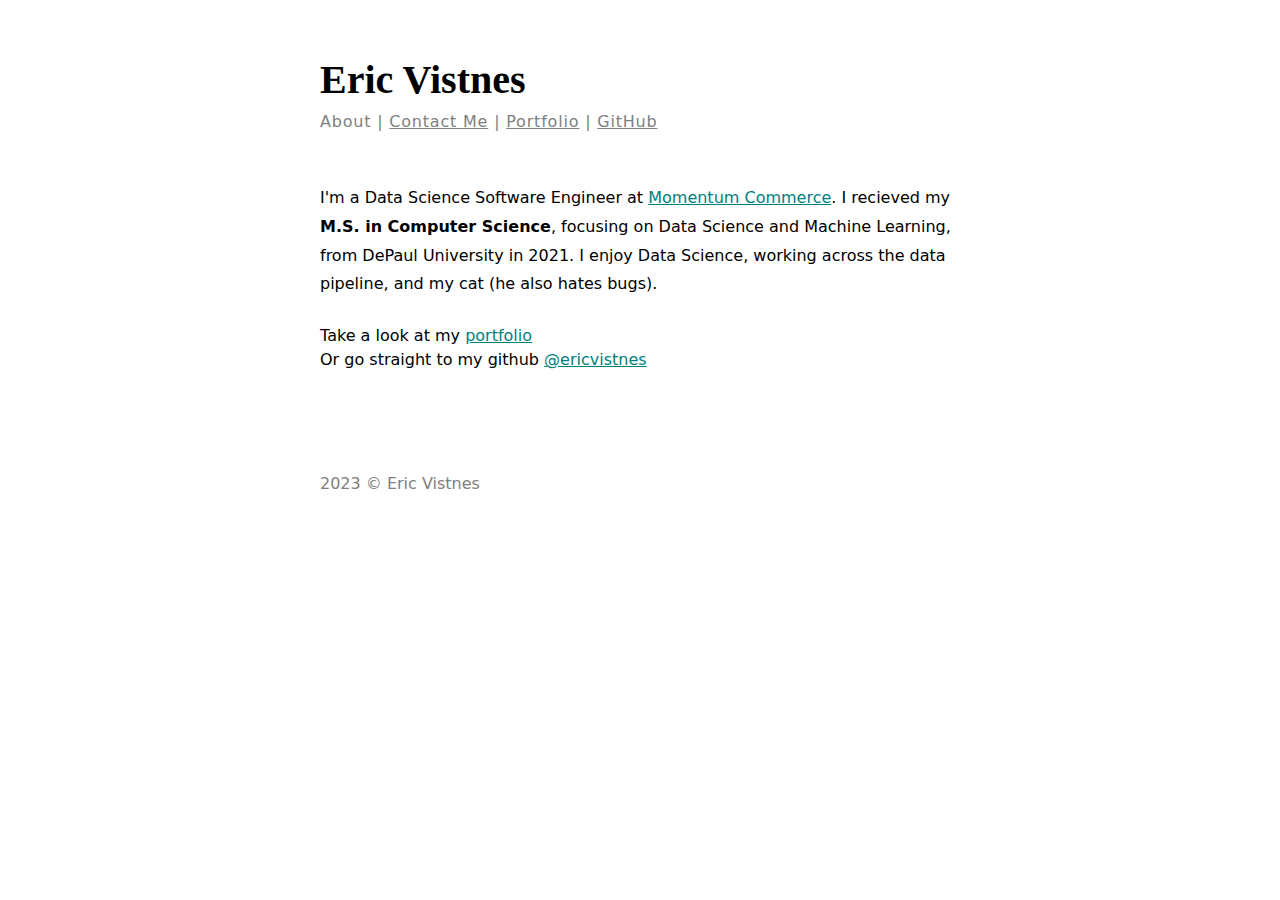
<file: index.html>
<!DOCTYPE html>
<html lang="en">
	<head>
		<meta charset="utf-8">
		<meta name="viewport" content="width=device-width, initial-scale=1">
		<meta property="og:description" content="Personal website and portfolio of Eric Vistnes, M.S. Software Engineer">
		<!-- Global site tag (gtag.js) - Google Analytics -->
		<script async src="https://www.googletagmanager.com/gtag/js?id=G-0D7W42VB84"></script>
		<script>
		  window.dataLayer = window.dataLayer || [];
		  function gtag(){dataLayer.push(arguments);}
		  gtag('js', new Date());

		  gtag('config', 'G-0D7W42VB84');
		</script>
		<link rel="shortcut icon" type="image/jpg" href="assets/favicon.ico"/>
		<title>Eric Vistnes</title>
		<link rel="stylesheet" media="screen and (min-device-width: 800px)" href="style/main.css">
		<link rel="stylesheet" media="screen and (max-device-width: 799px)" href="style/mobile.css">
	</head>
	<body>
		<article class="container">
			<h1>Eric Vistnes</h1>
			<div class="nav">
				<span>About | <a class="nav-link" href="./contact">Contact Me</a> | <a class="nav-link" href="./portfolio">Portfolio</a> | <a class="nav-link" target="_blank" href="https://github.com/ericvistnes">GitHub</a></span>
			</div>
			<p class="desc">
				I'm a Data Science Software Engineer at <a target="_blank" rel="noopener" href="https://www.momentumcommerce.com/">Momentum Commerce</a>. I recieved my <b>M.S. in Computer Science</b>, focusing on Data Science and Machine Learning, from DePaul University in 2021. I enjoy Data Science, working across the data pipeline, and my cat (he also hates bugs). 
			</p>
			<p>
				Take a look at my <a rel="noopener" href="./portfolio">portfolio</a>
			</p>
			<p>
				Or go straight to my github <a target="_blank" rel="noopener" href="https://github.com/ericvistnes">@ericvistnes</a>
			</p>
		</article>
		<footer>
  			<small>2023 &copy; Eric Vistnes</small>
		</footer>
	</body>
</html>
</file>
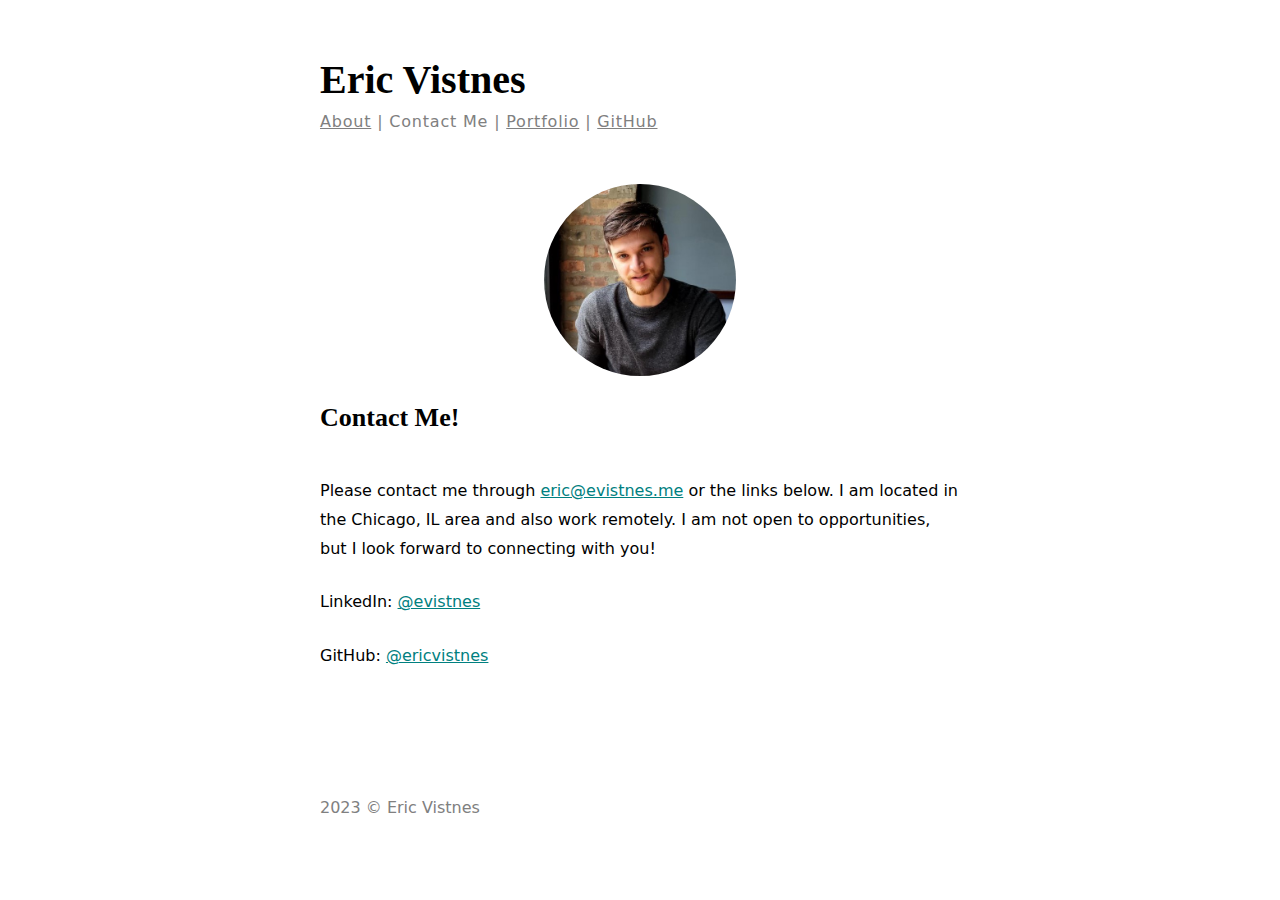
<file: contact.html>
<!DOCTYPE html>
<html lang="en">
	<head>
		<meta charset="utf-8">
		<meta name="viewport" content="width=device-width, initial-scale=1">
		<meta property="og:description" content="Personal website and portfolio of Eric Vistnes, M.S. Software Engineer">
		<link rel="shortcut icon" type="image/jpg" href="assets/favicon.ico"/>	
		<!-- Global site tag (gtag.js) - Google Analytics -->
		<script async src="https://www.googletagmanager.com/gtag/js?id=G-0D7W42VB84"></script>
		<script>
		  window.dataLayer = window.dataLayer || [];
		  function gtag(){dataLayer.push(arguments);}
		  gtag('js', new Date());

		  gtag('config', 'G-0D7W42VB84');
		</script>
		<title>Eric Vistnes</title>
		<link rel="stylesheet" media="screen and (min-device-width: 800px)" href="style/main.css">
		<link rel="stylesheet" media="screen and (max-device-width: 799px)" href="style/mobile.css">
	</head>
	<body>
		<article class="container">
			<h1>Eric Vistnes</h1>
			<div class="nav">
				<span><a class="nav-link" href="./">About</a> | Contact Me | <a class="nav-link" href="./portfolio">Portfolio</a> | <a class="nav-link" target="_blank" href="https://github.com/ericvistnes">GitHub</a></span>
			</div>
				
			<img class="profile" src="assets/eric3.JPG" alt="Eric Vistnes">
			<h2>Contact Me!</h2>

			<p style="padding-top: 40px;" class="desc">
				Please contact me through <a href="mailto: eric@evistnes.me">eric@evistnes.me</a> or the links below. I am located in the Chicago, IL area and also work remotely. I am not open to opportunities, but I look forward to connecting with you! 
			</p>
			<p class="desc">
				LinkedIn: <a target="_blank" rel="noopener" href="https://www.linkedin.com/in/evistnes/">@evistnes</a>
			</p>
			<p class="desc">
				GitHub: <a target="_blank" rel="noopener" href="https://github.com/ericvistnes">@ericvistnes</a>
			</p>
		</article>
		<footer>
  			<small>2023 &copy; Eric Vistnes</small>
		</footer>
	</body>
</html>
</file>
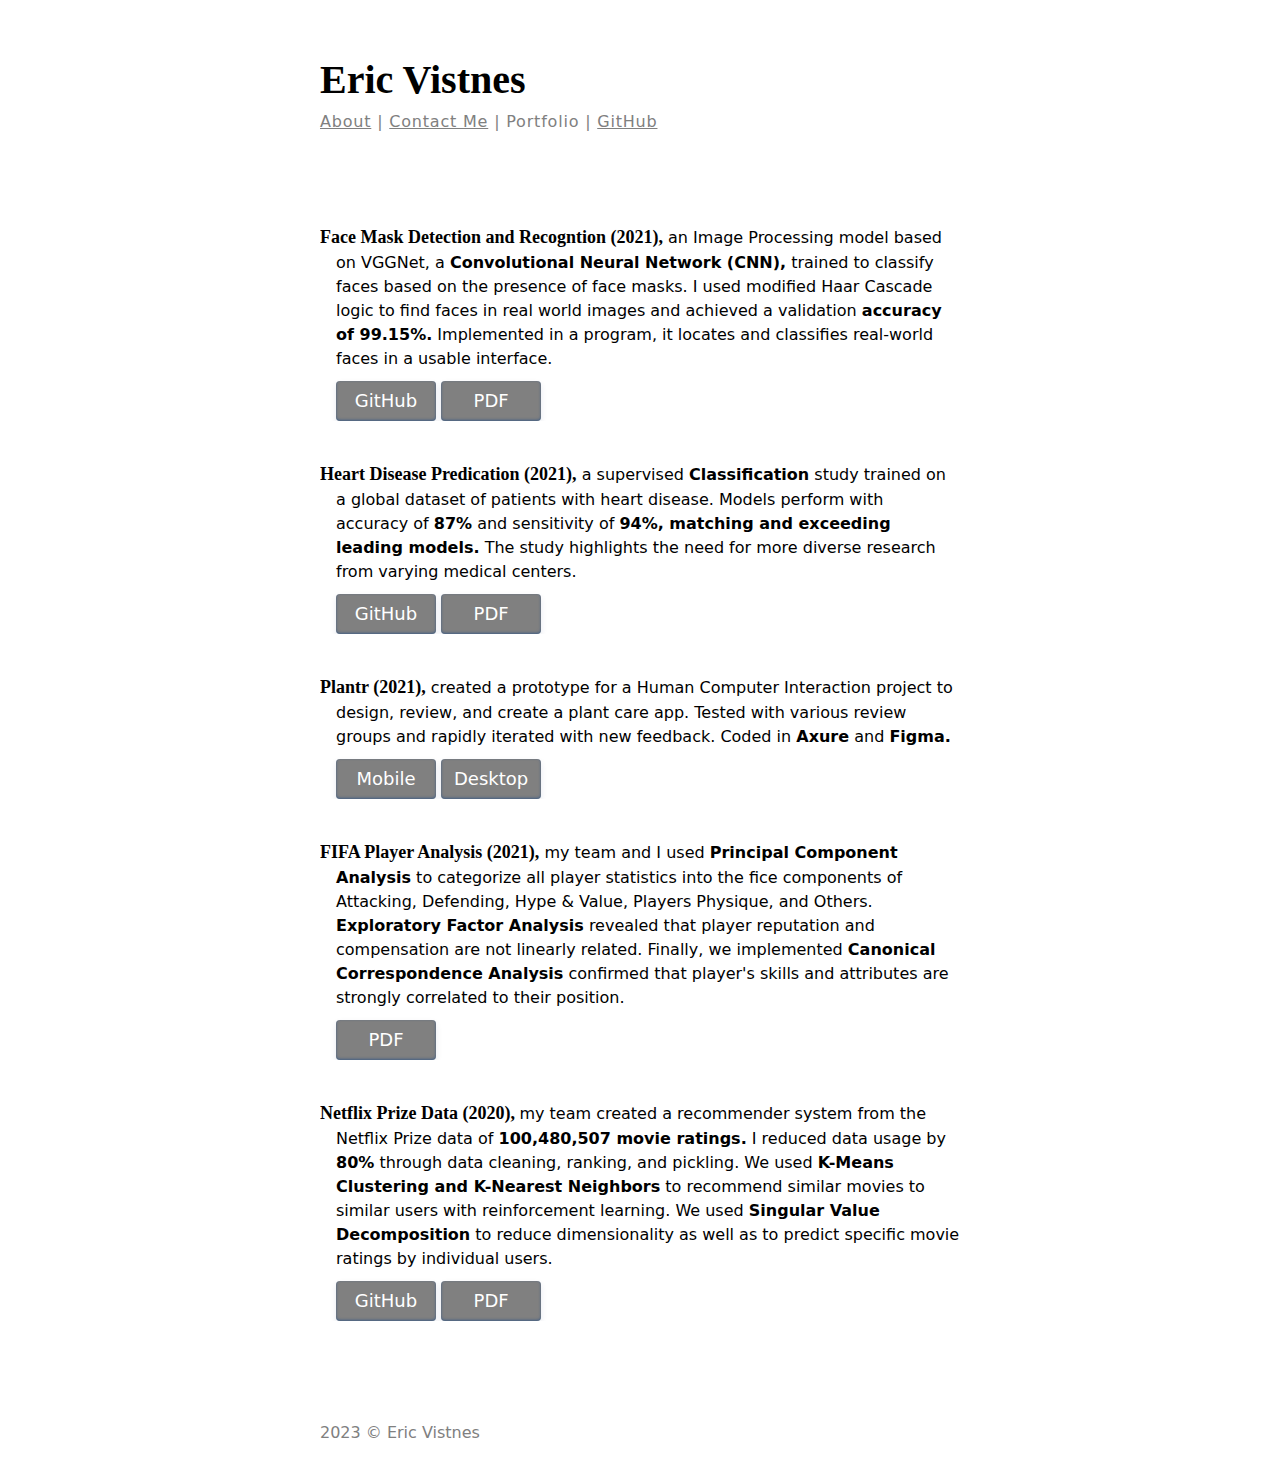
<file: portfolio.html>
<!DOCTYPE html>
<html lang="en">
	<head>
		<meta charset="utf-8">
		<meta name="viewport" content="width=device-width, initial-scale=1">
		<meta property="og:description" content="Personal website and portfolio of Eric Vistnes, M.S. Software Engineer">
		<link rel="shortcut icon" type="image/jpg" href="assets/favicon.ico"/>
		<!-- Global site tag (gtag.js) - Google Analytics -->
		<script async src="https://www.googletagmanager.com/gtag/js?id=G-0D7W42VB84"></script>
		<script>
		  window.dataLayer = window.dataLayer || [];
		  function gtag(){dataLayer.push(arguments);}
		  gtag('js', new Date());

		  gtag('config', 'G-0D7W42VB84');
		</script>
		<title>Eric Vistnes</title>
		<link rel="stylesheet" media="screen and (min-device-width: 800px)" href="style/main.css">
		<link rel="stylesheet" media="screen and (max-device-width: 799px)" href="style/mobile.css">
	</head>
	<body>
		<article class="container">
			<h1>Eric Vistnes</h1>
			<div class="nav">
				<span><a class="nav-link" href="./">About</a> | <a class="nav-link" href="./contact">Contact Me</a> | Portfolio | <a class="nav-link" target="_blank" href="https://github.com/ericvistnes">GitHub</a></span>
			</div>
			<section class="project">
				<p>
					<b style="font-size: 18px;font-family: Helvetica Neue;">Face Mask Detection and Recogntion (2021),</b> an Image Processing model based on VGGNet, a <b>Convolutional Neural Network (CNN),</b> trained to classify faces based on the presence of face masks. I used modified Haar Cascade logic to find faces in real world images and achieved a validation <b>accuracy of 99.15%.</b> Implemented in a program, it locates and classifies real-world faces in a usable interface.
				</p>
				<button class="button-66" role="button" onclick="window.open('https://github.com/ericvistnes/Face-Mask-Detection')">GitHub</button>
				<button class="button-66" role="button" onclick="window.open('assets/FaceMaskDetection.pdf')">PDF</button>
			</section>
			<section class="project">
				<p>
					<b style="font-size: 18px;font-family: Helvetica Neue;"> Heart Disease Predication (2021),</b> a supervised <b>Classification</b> study trained on a global dataset of patients with heart disease. Models perform with accuracy of <b>87%</b> and sensitivity of <b>94%, matching and exceeding leading models.</b> The study highlights the need for more diverse research from varying medical centers.
				</p>
				<button class="button-66" role="button" onclick="window.open('https://github.com/ericvistnes/Heart_Disease_Prediction')">GitHub</button>
				<button class="button-66" role="button" onclick="window.open('assets/HeartDisease.pdf')">PDF</button>
			</section>
			<section class="project">
				<p>
					<b style="font-size: 18px;font-family: Helvetica Neue;">Plantr (2021),</b> created a prototype for a Human Computer Interaction project to design, review, and create a plant care app. Tested with various review groups and rapidly iterated with new feedback. Coded in <b>Axure</b> and <b>Figma.</b>
				</p>
				<button class="button-66" role="button" onclick="window.open('https://uu0i2l.axshare.com/#id=40pi20&p=login')">Mobile</button>
				<button class="button-66" role="button" onclick="window.open('https://4djd0w.axshare.com/#id=ak878v&p=login')">Desktop</button>
			</section>
			<section class="project">
				<p>
					<b style="font-size: 18px;font-family: Helvetica Neue;">FIFA Player Analysis (2021),</b> my team and I used <b>Principal Component Analysis</b> to categorize all player statistics into the fice components of Attacking, Defending, Hype & Value, Players Physique, and Others. <b>Exploratory Factor Analysis</b> revealed that player reputation and compensation are not linearly related. Finally, we implemented <b>Canonical Correspondence Analysis</b> confirmed that player's skills and attributes are strongly correlated to their position.
				</p>
				<button class="button-66" role="button" onclick="window.open('assets/FIFAReport.pdf')">PDF</button>
			</section>
			<section class="project">
				<p>
					<b style="font-size: 18px;font-family: Helvetica Neue;">Netflix Prize Data (2020), </b>my team created a recommender system from the Netflix Prize data of <b>100,480,507 movie ratings.</b> I reduced data usage by <b>80%</b> through data cleaning, ranking, and pickling. We used <b>K-Means Clustering and K-Nearest Neighbors</b> to recommend similar movies to similar users with reinforcement learning. We used <b>Singular Value Decomposition</b> to reduce dimensionality as well as to predict specific movie ratings by individual users.
				</p>
				<button class="button-66" role="button" onclick="window.open('https://github.com/ericvistnes/FinalProject')">GitHub</button>
				<button class="button-66" role="button" onclick="window.open('assets/NetflixPrizeData.pdf')">PDF</button>
			</section>
		</article>
		<footer>
  			<small>2023 &copy; Eric Vistnes</small>
		</footer>
	</body>
</html>
</file>
<file: style/main.css>
/* http://meyerweb.com/eric/tools/css/reset/ 2. v2.0 | 20110126
  License: none (public domain)
*/

html, body, div, span, applet, object, iframe,
h1, h2, h3, h4, h5, h6, p, blockquote, pre,
a, abbr, acronym, address, big, cite, code,
del, dfn, em, img, ins, kbd, q, s, samp,
small, strike, strong, sub, sup, tt, var,
b, u, i, center,
dl, dt, dd, ol, ul, li,
fieldset, form, label, legend,
table, caption, tbody, tfoot, thead, tr, th, td,
article, aside, canvas, details, embed,
figure, figcaption, footer, header, hgroup,
menu, nav, output, ruby, section, summary,
time, mark, audio, video {
  margin: 0;
  padding: 0;
  border: 0;
  font-size: 100%;
  font: inherit;
  vertical-align: baseline;
}
/* HTML5 display-role reset for older browsers */
article, aside, details, figcaption, figure,
footer, header, hgroup, menu, nav, section {
  display: block;
}
body {
  display:block;
  line-height: 1.5;
  font-family: Inter var,system-ui,-apple-system,BlinkMacSystemFont,Segoe UI,Roboto,Helvetica Neue,Arial,Noto Sans,sans-serif,Apple Color Emoji,Segoe UI Emoji,Segoe UI Symbol,Noto Color Emoji;
  padding-top: 50px;
  padding-bottom: 20px;
}
ol, ul {
  list-style: none;
}
blockquote, q {
  quotes: none;
}
blockquote:before, blockquote:after,
q:before, q:after {
  content: '';
  content: none;
}
table {
  border-collapse: collapse;
  border-spacing: 0;
}

a {
	color: teal;
}

b {
	font-weight:bold;
}

li {
  list-style-position: inside;
  margin-left:25px;
  margin-top:5px;
  margin-bottom:5px;
  font-size: 16px;
  line-height: 1.5;
}

.project {
  padding-top: 40px;
  padding-left: 1em;
  text-indent:-1em;
  overflow: hidden;
}

.container {
	padding-bottom: 100px;
}

.container, footer {
	margin-left: auto;
	margin-right: auto;
	width: 50%;
	min-width: 55ch;
}

.nav {
	color: grey;
  font-size: 16px;
  padding-bottom: 50px;
	letter-spacing: .05em;
}

.desc {
  font-size: 16px;
  line-height: 1.8;
  padding-bottom: 25px;
}

.nav-link, footer {
	color: gray;
}

.button-66 {
  background-color: gray;
  border-radius: 4px;
  border: 0;
  box-shadow: rgba(1,60,136,.5) 0 -1px 3px 0 inset,rgba(0,44,97,.1) 0 3px 6px 0;
  box-sizing: border-box;
  color: #fff;
  cursor: pointer;
  font-family: "Space Grotesk",-apple-system,system-ui,"Segoe UI",Roboto,Helvetica,Arial,sans-serif,"Apple Color Emoji","Segoe UI Emoji","Segoe UI Symbol";
  font-size: 18px;
  font-weight: 500;
  line-height: 10px;
  min-height: 40px;
  min-width: 100px;
  margin-top: 10px;
  
  text-align: center;
  user-select: none;
  transition: all .2s cubic-bezier(.22, .61, .36, 1);
  display:inline-block;
  float: top;  
}

.button-66:hover {
  background-color: #065dd8;
  transform: translateY(-2px);
}

img {
  border-radius: 50%;
  width:30%;
  height:30%;
  margin-left: 35%;
  margin-bottom: 15px;
}

p {
	text-align:left;
}

h1 {
	color: black;
	font-size: 40px;
	font-family: Helvetica Neue;
	font-weight: bold;
}

h2 {
	color: black;
	font-size: 26px;
	font-family: Helvetica Neue;
	font-weight: bold;
}

h3 {
  color: black;
  font-size: 22px;
  font-family: Helvetica Neue;
  font-weight: bold;
}
</file>
<file: style/mobile.css>
/* http://meyerweb.com/eric/tools/css/reset/ 2. v2.0 | 20110126
  License: none (public domain)
*/

html, body, div, span, applet, object, iframe,
h1, h2, h3, h4, h5, h6, p, blockquote, pre,
a, abbr, acronym, address, big, cite, code,
del, dfn, em, img, ins, kbd, q, s, samp,
small, strike, strong, sub, sup, tt, var,
b, u, i, center,
dl, dt, dd, ol, ul, li,
fieldset, form, label, legend,
table, caption, tbody, tfoot, thead, tr, th, td,
article, aside, canvas, details, embed,
figure, figcaption, footer, header, hgroup,
menu, nav, output, ruby, section, summary,
time, mark, audio, video {
  margin: 0;
  padding: 0;
  border: 0;
  font-size: 100%;
  font: inherit;
  vertical-align: baseline;
}
/* HTML5 display-role reset for older browsers */
article, aside, details, figcaption, figure,
footer, header, hgroup, menu, nav, section {
  display: block;
}
body {
  display:block;
  line-height: 1.5;
  font-family: Inter var,system-ui,-apple-system,BlinkMacSystemFont,Segoe UI,Roboto,Helvetica Neue,Arial,Noto Sans,sans-serif,Apple Color Emoji,Segoe UI Emoji,Segoe UI Symbol,Noto Color Emoji;
  padding-top: 50px;
  padding-bottom: 20px;
}
ol, ul {
  list-style: none;
}
blockquote, q {
  quotes: none;
}
blockquote:before, blockquote:after,
q:before, q:after {
  content: '';
  content: none;
}
table {
  border-collapse: collapse;
  border-spacing: 0;
}

a {
	color: teal;
}

b {
	font-weight:bold;
}

li {
  list-style-position: inside;
  margin-left:25px;
  margin-top:5px;
  margin-bottom:5px;
  font-size: 16px;
  line-height: 1.5;
}

.project {
  padding-top: 40px;
}

.container {
	padding-bottom: 100px;
}

.container, footer {
	margin-left: auto;
	margin-right: auto;
	width: 95%;
}

.nav {
	color: grey;
  font-size: 16px;
  padding-bottom: 50px;
	letter-spacing: .05em;
}

.desc {
	padding-top: 40px;
}

.nav-link, footer {
	color: gray;
}

.button-66 {
  background-color: gray;
  border-radius: 4px;
  border: 0;
  box-shadow: rgba(1,60,136,.5) 0 -1px 3px 0 inset,rgba(0,44,97,.1) 0 3px 6px 0;
  box-sizing: border-box;
  color: #fff;
  cursor: pointer;
  font-family: "Space Grotesk",-apple-system,system-ui,"Segoe UI",Roboto,Helvetica,Arial,sans-serif,"Apple Color Emoji","Segoe UI Emoji","Segoe UI Symbol";
  font-size: 18px;
  font-weight: 500;
  line-height: 10px;
  min-height: 40px;
  min-width: 100px;
  margin-top: 10px;
  
  text-align: center;
  user-select: none;
  transition: all .2s cubic-bezier(.22, .61, .36, 1);
  display:inline-block;
  float: top;  
}

.button-66:hover {
  background-color: #065dd8;
  transform: translateY(-2px);
}

img {
  border-radius: 50%;
  width:30%;
  height:30%;
  margin-left: 35%;
  margin-bottom: 15px;
}

p {
	font-size: 16px;
	line-height: 1.8;
	padding-bottom: 25px;
}

h1 {
	color: black;
	font-size: 40px;
	font-family: Helvetica Neue;
	font-weight: bold;
}

h2 {
	color: black;
	font-size: 36px;
	font-family: Helvetica Neue;
	font-weight: bold;
}

h3 {
  color: black;
  font-size: 22px;
  font-family: Helvetica Neue;
  font-weight: bold;
}
</file>
